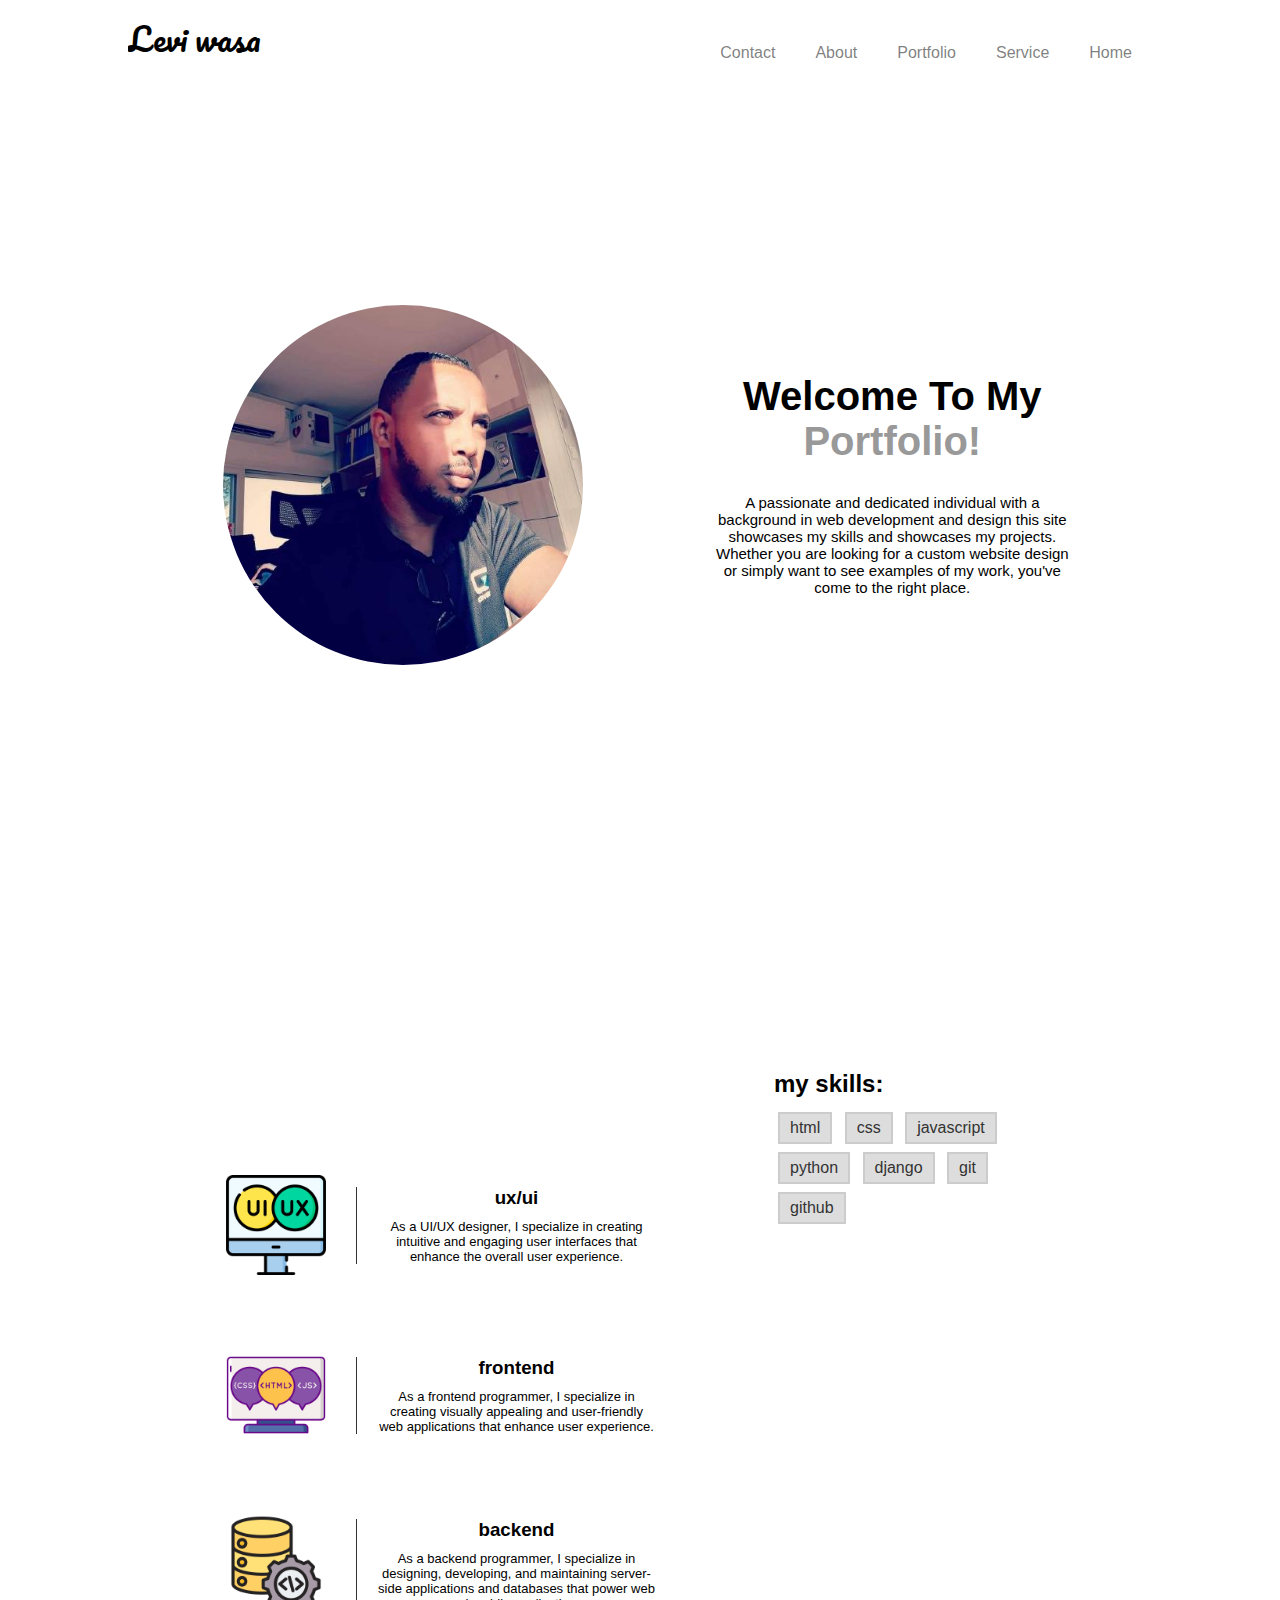
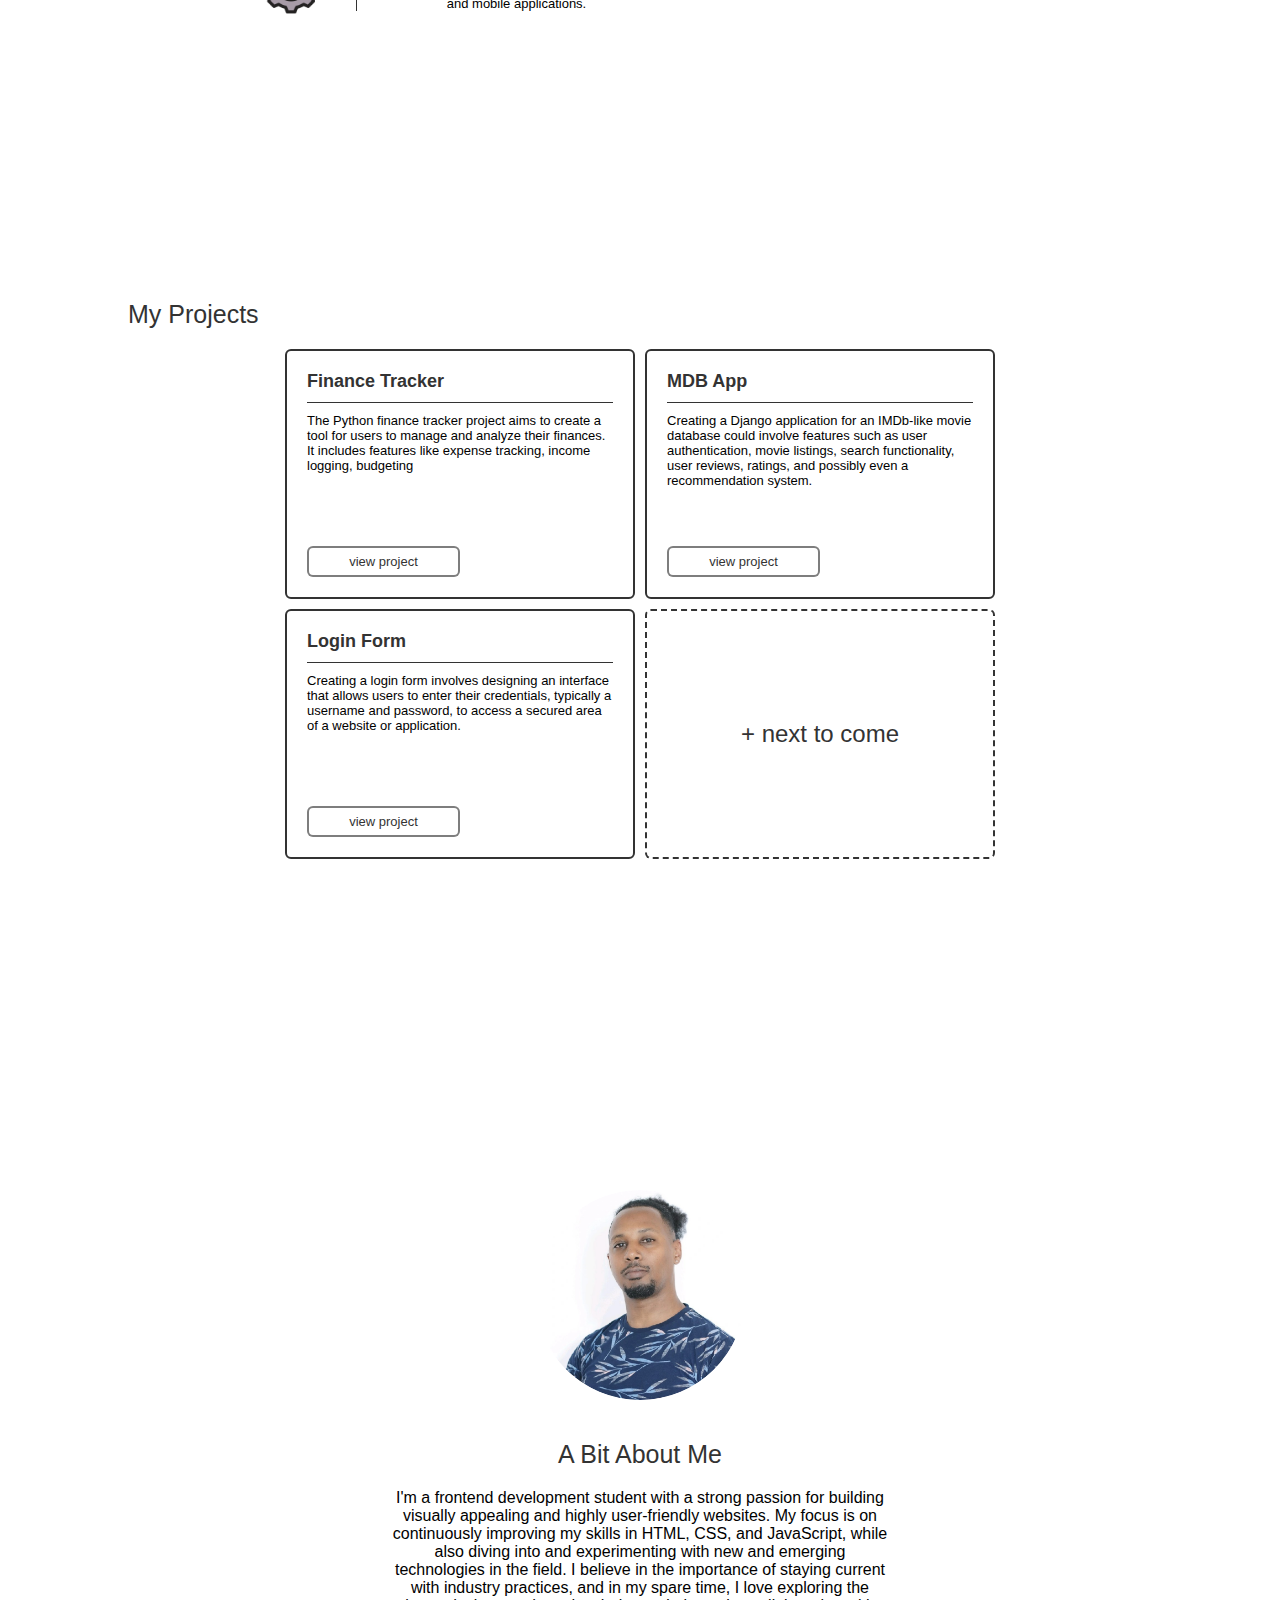
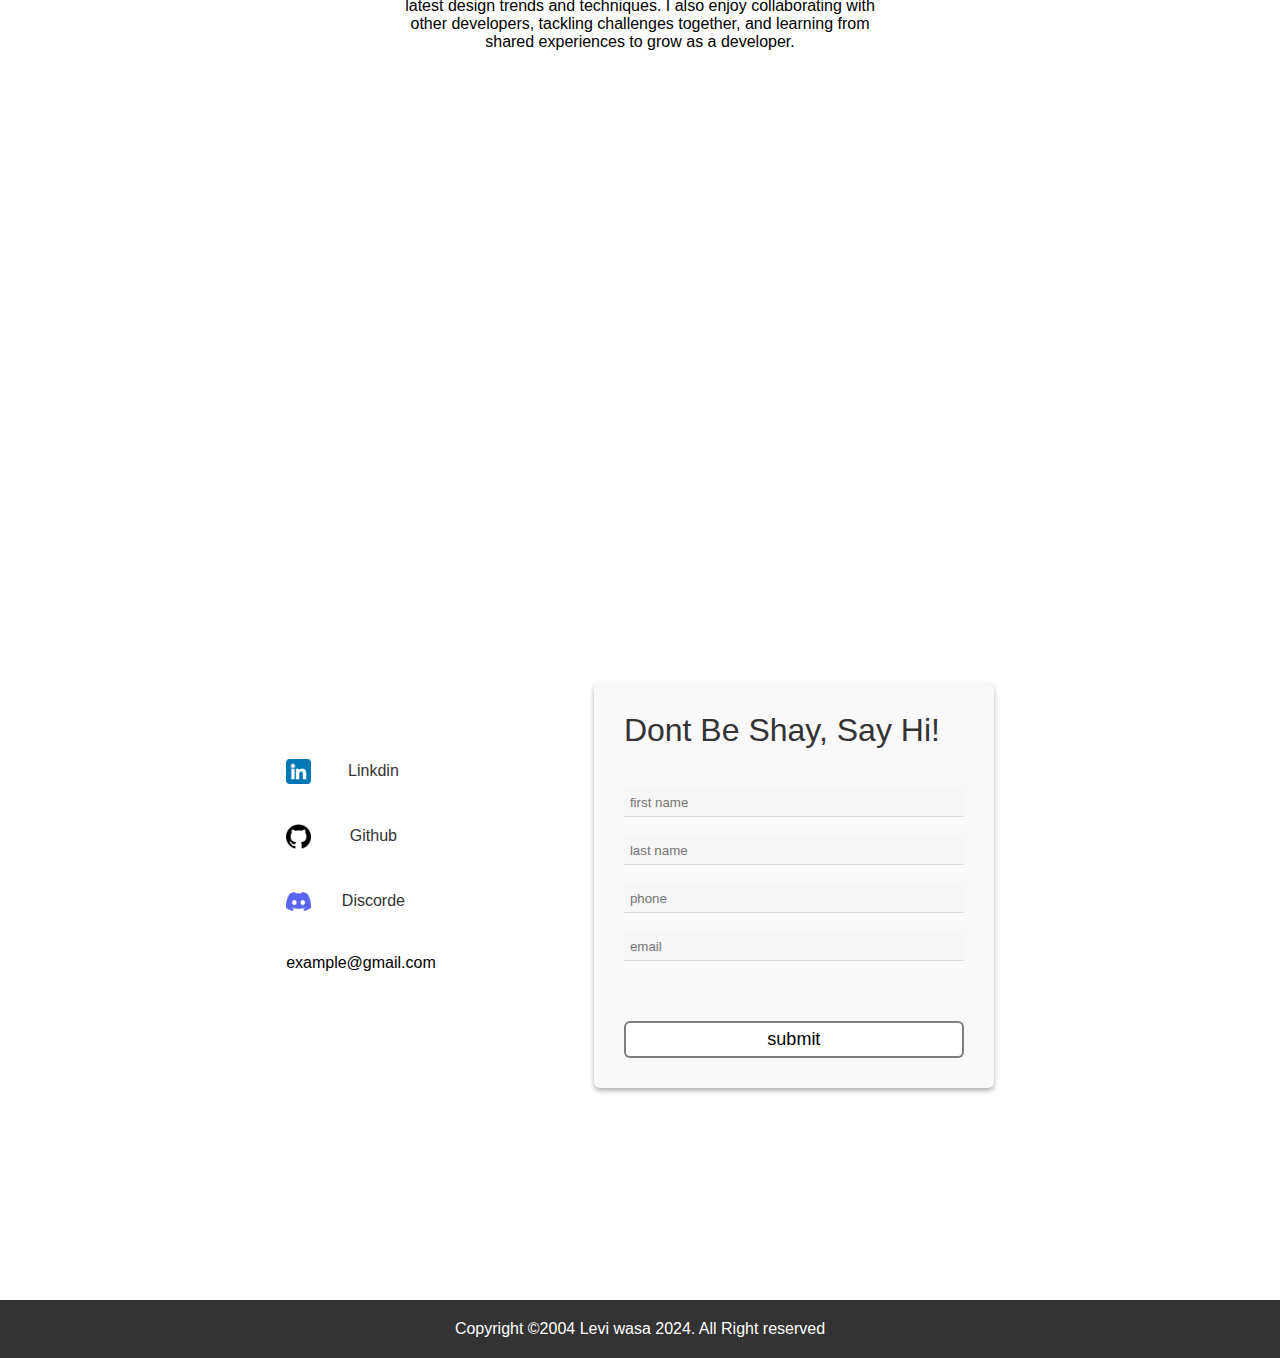
<file: index.html>
<!DOCTYPE html>
<html lang="en">

<head>
    <meta charset="UTF-8">
    <meta http-equiv="X-UA-Compatible" content="IE=edge">
    <meta name="viewport" content="width=device-width, initial-scale=1.0">
    <title>My portfolio | home page</title>
    <link rel="shortcut icon" href="favicon.ico" type="image/x-icon">
    <link rel="stylesheet" href="css/style.css">
    <link rel="stylesheet" href="css/utilities.css">
</head>

<body>

    <header>
        <div class="header">
            <h1 id="logo">Levi wasa</h1>
            <nav>
                <ul>
                    <li><a class="link" href="#main-home">home</a></li>
                    <li><a class="link" href="#main-service">service</a></li>
                    <li><a class="link" href="#main-portfolio">portfolio</a></li>
                    <li><a class="link" href="#main-about">about</a></li>
                    <li><a class="link" href="#main-contact">contact</a></li>
                </ul>
            </nav>
        </div>
    </header>

    <main>

    <!--- HOME SECTION START -->
        <section class="container" id="main-home">
            <div class="image">
                <img src="images/me.jfif" alt="me">
            </div>

            <div class="content">
                <h2>Welcome to my<span>portfolio!</span></h2>
                <p>
                    A passionate and dedicated 
                    individual with a background in web development and design
                    this site showcases my skills and showcases my projects.
                    Whether you are looking for a custom website
                    design or simply want to see examples of my work,
                    you've come to the right place.
                </p>
            </div>
        </section>
    <!--- HOME SECTION END -->

    <!--- SERVICE SECTION START -->
        <section class="container" id="main-service">
            <!-- <h1 class="title">my servicess</h1> -->
            <div class="service-left">
                <div class="card">
                    <div class="icon">
                        <img src="images/ui.png" alt="icon">
                    </div>
                    <div class="card-content">
                        <h3>ux/ui</h3>
                        <p>As a UI/UX designer, I specialize in
                            creating intuitive and engaging user
                            interfaces that enhance the overall
                            user experience.
                        </p>
                    </div>
                </div>

                <div class="card">
                    <div class="icon">
                        <img src="images/html.png" alt="icon">
                    </div>   
                    <div class="card-content">
                        <h3>frontend</h3>
                        <p>
                            As a frontend programmer,
                            I specialize in creating 
                            visually appealing and user-friendly
                            web applications that enhance user experience.
                        </p>
                    </div>
                </div>

                <div class="card">
                    <div class="icon">
                        <img src="images/backend.png" alt="icon">
                    </div>
                    <div class="card-content">
                        <h3>backend</h3>
                        <p>As a backend programmer, I specialize
                            in designing, developing, and maintaining
                            server-side applications and databases
                            that power web and mobile applications.
                        </p>
                    </div>
                </div>
            </div>
            <div class="service-right">
                <h2>my skills:</h2>
                <p class="skill-tag">html</p>
                <p class="skill-tag">css</p>
                <p class="skill-tag">javascript</p>
                <p class="skill-tag">python</p>
                <p class="skill-tag">django</p>
                <p class="skill-tag">git</p>
                <p class="skill-tag">github</p>
            </div>
        </section>
    <!--- SERVICE SECTION END -->

    <!--- PORTFOLIO SECTION START -->
        <section class="container" id="main-portfolio">
            <h1 class="title">my projects</h1>
            <div id="projects-container">
            <article class="project-box">
                <h2>finance tracker</h2>
                <p>
                The Python finance tracker project aims to 
                create a tool for users to manage and analyze
                their finances. It includes features like 
                expense tracking, income logging, budgeting
                </p>
                <a class="btn" href="projects/project1.html">view project</a>
            </article>
            <article class="project-box">
                <h2>MDB app</h2>
                <p>
                Creating a Django application for 
                an IMDb-like movie database could
                involve features such as user authentication,
                movie listings, search functionality,
                user reviews, ratings, and possibly
                even a recommendation system. 
                </p>
                <a class="btn" href="projects/project2.html">view project</a>
            </article>
            <article class="project-box">
                <h2>login form</h2>
                <p>
                Creating a login form involves 
                designing an interface that allows
                users to enter their credentials,
                typically a username and password,
                to access a secured area of a 
                website or application.
                </p>
                <a class="btn" href="projects/project3.html">view project</a>
            </article>
            <article class="project-box-placeholder">
                <h2 class="next"> + next to come</h2>
            </article>
            </div>
        </section>
    <!--- PORTFOLIO SECTION END -->

    <!--- ABOUT SECTION START -->
        <section class="container" id="main-about">
            <div>
                <div class="image">
                    <img src="images/me-about.png" alt="me">
                </div>
            <h1>A bit about me </h1>
                <p>
                    I'm a frontend development student with
                     a strong passion for building visually
                    appealing and highly user-friendly websites.
                    My focus is on continuously improving my 
                    skills in HTML, CSS, and JavaScript, while
                    also diving into and experimenting with 
                    new and emerging technologies in the field.
                    I believe in the importance of staying 
                    current with industry practices, and in 
                    my spare time, I love exploring the 
                    latest design trends and techniques. I also enjoy
                    collaborating with other developers, tackling 
                    challenges together, and learning from shared 
                    experiences to grow as a developer.
                </p>
                <!-- <h2>hobbies:</h2>
                <ul>
                    <li>sport</li>
                    <li>reading</li>
                    <li>movies</li>
                </ul> -->
            </div>
        </section>
    <!--- ABOUT SECTION END -->

    <!--- CONTACT SECTION START -->
        <section class="container" id="main-contact">
            <div>
                <ul class="sm-box">
                    <li>
                        <img src="icons/linkedin.png" alt="linkdin">
                        <a href="https://www.linkedin.com/in/levi-wasa-47179b2b1/">Linkdin</a>
                    </li>
                    <li>
                        <img src="icons/github.png" alt="github">
                        <a href="https://github.com/leviayelin?tab=repositories">Github</a>
                    </li>
                    <li>
                        <img src="icons/discord.png" alt="discorde">
                        <a href="#">Discorde</a>
                    </li>
                    <li><p>example@gmail.com</p></li>
                </ul>
                <form action="contact.html" method="get">
                    <h1 id="form-header">dont be shay, say hi!</h1>
                    <input class="input-box" type="text" placeholder="first name">
                    <input class="input-box" type="text" placeholder="last name">
                    <input class="input-box" type="tel" placeholder="phone">
                    <input class="input-box" type="email" placeholder="email">
                    <button class="btn" type="submit">submit</button>
                </form>
            </div>
        </section>
    <!--- CONTACT SECTION END -->

    </main>

    <footer>
        <div class="placeholder-box">

        </div>
        <p>Copyright &copy;2004 Levi wasa 2024. All Right reserved</p>
    </footer>

</body>
</html>
</file>
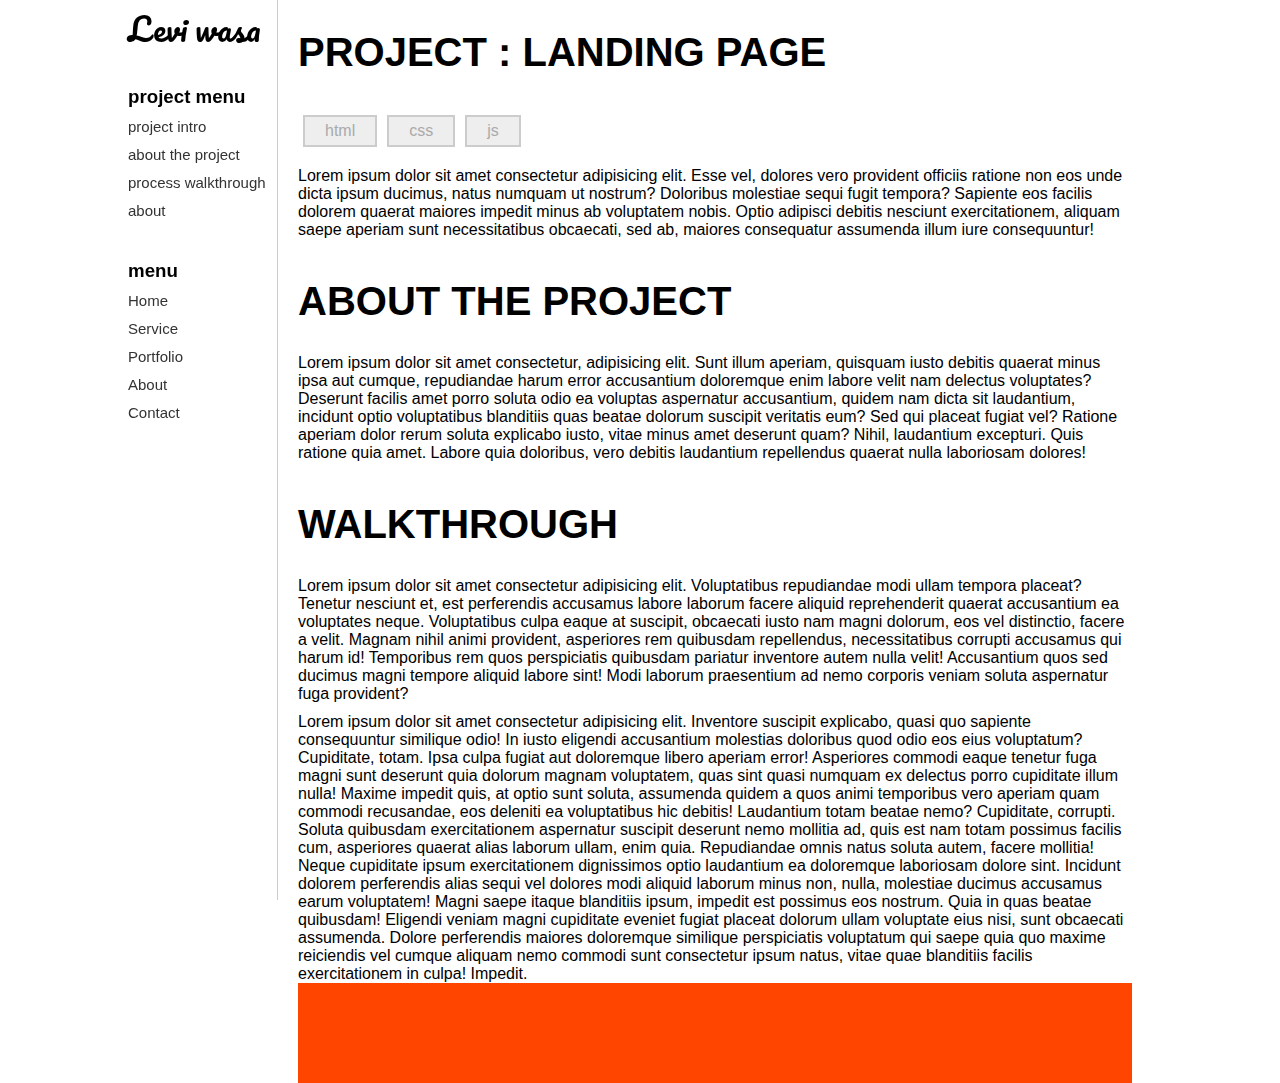
<file: projects/project1.html>
<!DOCTYPE html>
<html lang="en">
<head>
    <meta charset="UTF-8">
    <meta name="viewport" content="width=device-width, initial-scale=1.0">
    <title>Project | Finance tracker</title>
    <link rel="stylesheet" href="../css/style.css">
    <link rel="stylesheet" href="../css/utilities.css">
    <link rel="stylesheet" href="../css/projects.css">
</head>
<body>
    
    <main class="project-container flex-row">
        <div id="project-navbar">
            <h1 id="logo">Levi wasa</h1>
            <ul>
                <li><h3>project menu</h3></li>
                <li><a href="#project-intro">project intro</a></li>
                <li><a href="#project-about">about the project</a></li>
                <li><a href="#project-walkthrough">process walkthrough</a></li>
                <li><a href="#bottom">about</a></li>
            </ul>
            <ul>
                <li><h3>menu</h3></li>
                <li><a class="link" href="../index.html">home</a></li>
                <li><a class="link" href="../index.html#main-service">service</a></li>
                <li><a class="link" href="../index.html#main-portfolio">portfolio</a></li>
                <li><a class="link" href="../index.html#main-about">about</a></li>
                <li><a class="link" href="../index.html#main-contact">contact</a></li>
            </ul>
        </div>
        <div id="project-content">
            <div id="project-intro" class="placeholder-box">
                <h2>project : landing page</h2>
                <ul>
                    <li><span class="code-use">html</span></li>
                    <li><span class="code-use">css</span></li>
                    <li><span class="code-use">js</span></li>
                </ul>
                <p>Lorem ipsum dolor sit amet consectetur adipisicing elit. Esse vel, dolores vero provident officiis ratione non eos unde dicta ipsum ducimus, natus numquam ut nostrum? Doloribus molestiae sequi fugit tempora?
                Sapiente eos facilis dolorem quaerat maiores impedit minus ab voluptatem nobis. Optio adipisci debitis nesciunt exercitationem, aliquam saepe aperiam sunt necessitatibus obcaecati, sed ab, maiores consequatur assumenda illum iure consequuntur!</p>
            </div>
            <div id="project-about" class="placeholder-box">
                <h2>about the project</h2>
                <p>Lorem ipsum dolor sit amet consectetur, adipisicing elit. Sunt illum aperiam, quisquam iusto debitis quaerat minus ipsa aut cumque, repudiandae harum error accusantium doloremque enim labore velit nam delectus voluptates?
                Deserunt facilis amet porro soluta odio ea voluptas aspernatur accusantium, quidem nam dicta sit laudantium, incidunt optio voluptatibus blanditiis quas beatae dolorum suscipit veritatis eum? Sed qui placeat fugiat vel?
                Ratione aperiam dolor rerum soluta explicabo iusto, vitae minus amet deserunt quam? Nihil, laudantium excepturi. Quis ratione quia amet. Labore quia doloribus, vero debitis laudantium repellendus quaerat nulla laboriosam dolores!</p>
            </div>
            <div id="project-walkthrough" class="placeholder-box">
                <h2>walkthrough</h2>
                <p>Lorem ipsum dolor sit amet consectetur adipisicing elit. Voluptatibus repudiandae modi ullam tempora placeat? Tenetur nesciunt et, est perferendis accusamus labore laborum facere aliquid reprehenderit quaerat accusantium ea voluptates neque.
                Voluptatibus culpa eaque at suscipit, obcaecati iusto nam magni dolorum, eos vel distinctio, facere a velit. Magnam nihil animi provident, asperiores rem quibusdam repellendus, necessitatibus corrupti accusamus qui harum id!
                Temporibus rem quos perspiciatis quibusdam pariatur inventore autem nulla velit! Accusantium quos sed ducimus magni tempore aliquid labore sint! Modi laborum praesentium ad nemo corporis veniam soluta aspernatur fuga provident?</p>
            </div>
            <div class="placeholder-box">

            </div>
            <div class="placeholder-box">

            </div>
            <div class="placeholder-box">

            </div>
            Lorem ipsum dolor sit amet consectetur adipisicing elit. Inventore suscipit explicabo, quasi quo sapiente consequuntur similique odio! In iusto eligendi accusantium molestias doloribus quod odio eos eius voluptatum? Cupiditate, totam.
            Ipsa culpa fugiat aut doloremque libero aperiam error! Asperiores commodi eaque tenetur fuga magni sunt deserunt quia dolorum magnam voluptatem, quas sint quasi numquam ex delectus porro cupiditate illum nulla!
            Maxime impedit quis, at optio sunt soluta, assumenda quidem a quos animi temporibus vero aperiam quam commodi recusandae, eos deleniti ea voluptatibus hic debitis! Laudantium totam beatae nemo? Cupiditate, corrupti.
            Soluta quibusdam exercitationem aspernatur suscipit deserunt nemo mollitia ad, quis est nam totam possimus facilis cum, asperiores quaerat alias laborum ullam, enim quia. Repudiandae omnis natus soluta autem, facere mollitia!
            Neque cupiditate ipsum exercitationem dignissimos optio laudantium ea doloremque laboriosam dolore sint. Incidunt dolorem perferendis alias sequi vel dolores modi aliquid laborum minus non, nulla, molestiae ducimus accusamus earum voluptatem!
            Magni saepe itaque blanditiis ipsum, impedit est possimus eos nostrum. Quia in quas beatae quibusdam! Eligendi veniam magni cupiditate eveniet fugiat placeat dolorum ullam voluptate eius nisi, sunt obcaecati assumenda.
            Dolore perferendis maiores doloremque similique perspiciatis voluptatum qui saepe quia quo maxime reiciendis vel cumque aliquam nemo commodi sunt consectetur ipsum natus, vitae quae blanditiis facilis exercitationem in culpa! Impedit.
            <div id="bottom"></div>
        </div>
    </main>

</body>
</html>
</file>
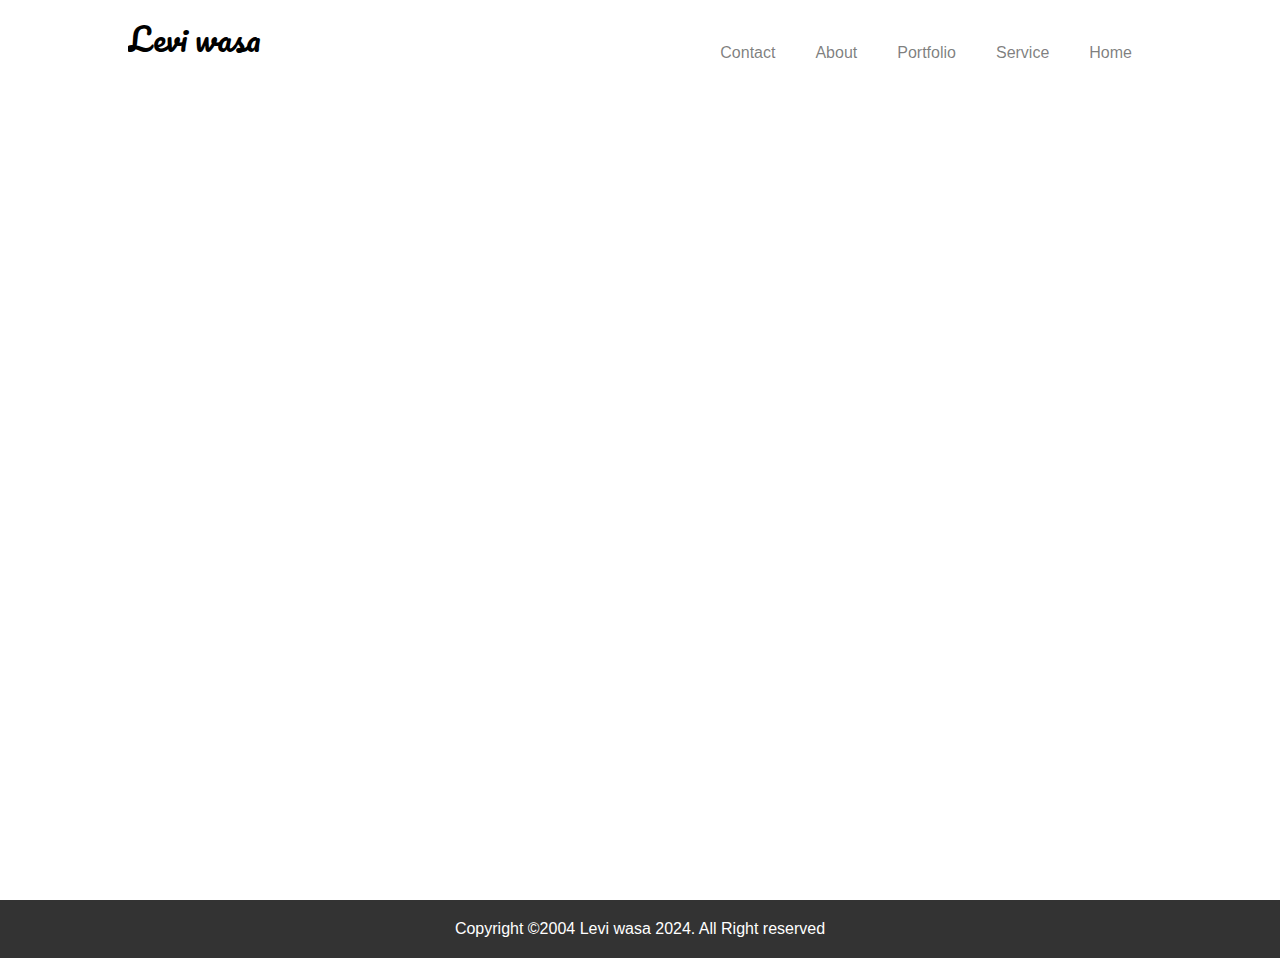
<file: projects/project2.html>
<!DOCTYPE html>
<html lang="en">
<head>
    <meta charset="UTF-8">
    <meta name="viewport" content="width=device-width, initial-scale=1.0">
    <title>Project | mdb_app</title>
    <link rel="stylesheet" href="../css/style.css">
    <link rel="stylesheet" href="../css/utilities.css">
</head>
<body>
    
    <header>
        <div class="header">
            <h1 id="logo">Levi wasa</h1>
            <nav>
                <ul>
                    <li><a class="link" href="../index.html">home</a></li>
                    <li><a class="link" href="../index.html#main-service">service</a></li>
                    <li><a class="link" href="../index.html#main-portfolio">portfolio</a></li>
                    <li><a class="link" href="../index.html#main-about">about</a></li>
                    <li><a class="link" href="../index.html#main-contact">contact</a></li>
                </ul>
            </nav>
        </div>
    </header>
    
    <main class="placeholder-container">

    </main> 
    
    <footer>
        <div class="placeholder-box">

        </div>
        <p>Copyright &copy;2004 Levi wasa 2024. All Right reserved</p>
    </footer>

</body>
</html>
</file>
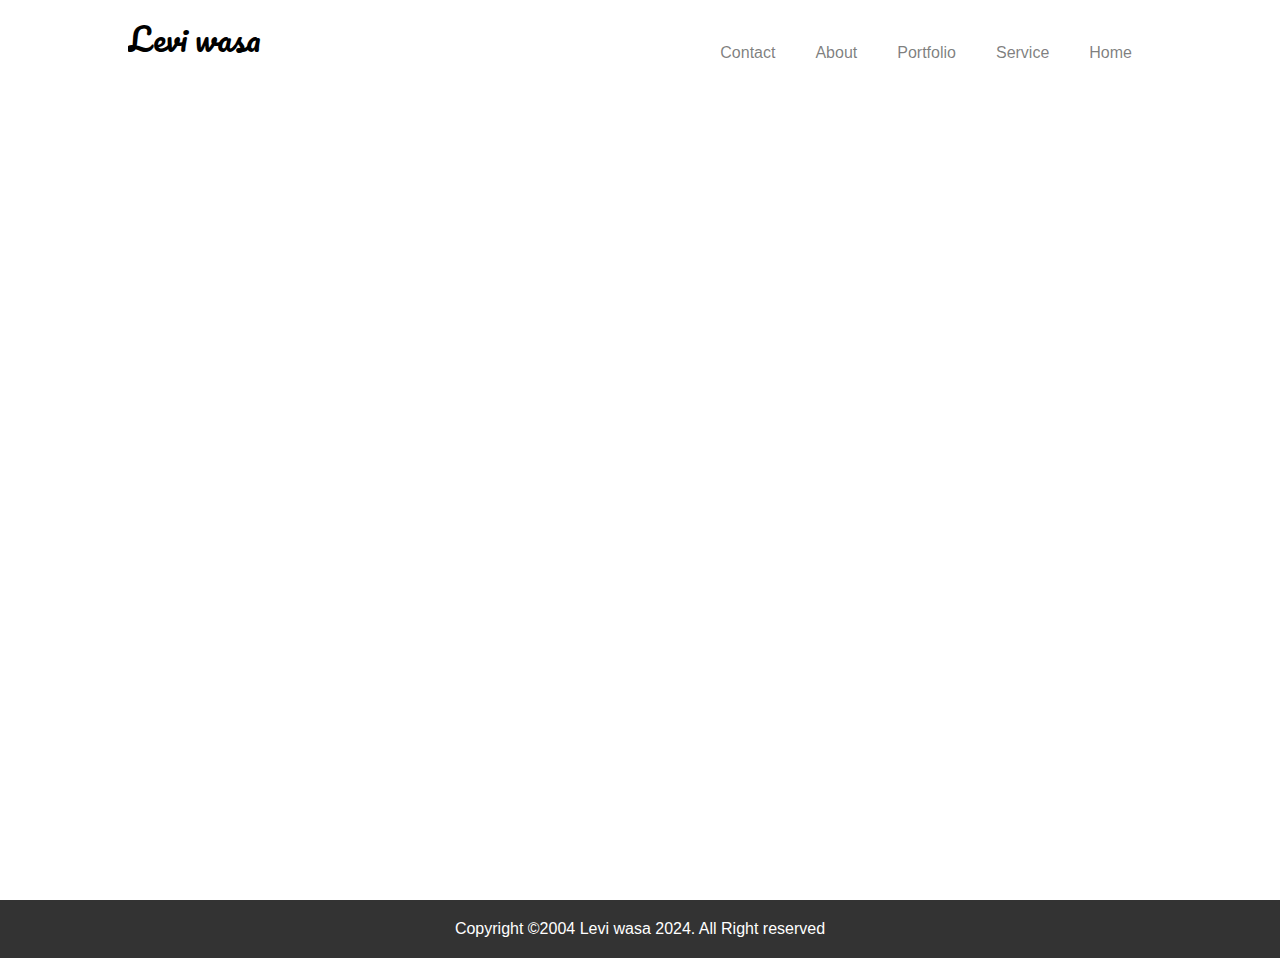
<file: projects/project3.html>
<!DOCTYPE html>
<html lang="en">
<head>
    <meta charset="UTF-8">
    <meta name="viewport" content="width=device-width, initial-scale=1.0">
    <title>Project | Login Form</title>
    <link rel="stylesheet" href="../css/style.css">
    <link rel="stylesheet" href="../css/utilities.css">
</head>
<body>
    
    <header>
        <div class="header">
            <h1 id="logo">Levi wasa</h1>
            <nav>
                <ul>
                    <li><a class="link" href="../index.html">home</a></li>
                    <li><a class="link" href="../index.html#main-service">service</a></li>
                    <li><a class="link" href="../index.html#main-portfolio">portfolio</a></li>
                    <li><a class="link" href="../index.html#main-about">about</a></li>
                    <li><a class="link" href="../index.html#main-contact">contact</a></li>
                </ul>
            </nav>
        </div>
    </header>

    <main class="placeholder-container">

    </main>

    
    <footer>
        <div class="placeholder-box">

        </div>
        <p>Copyright &copy;2004 Levi wasa 2024. All Right reserved</p>
    </footer>
    
</body>
</html>
</file>
<file: css/style.css>
@import url('https://fonts.googleapis.com/css2?family=Pacifico&display=swap');

*{
    margin:0;
    padding:0;
    box-sizing:border-box;
    font-family:poppins, arial, sans-serif;
}

html{
    scroll-behavior:smooth;
    height:100%;
}

body{
    min-height:100vh;
    width:100%;
    display:flex;
    flex-direction:column;
    position:relative;
}

/* HEADER */

header{
    position:fixed;
    width:100%;
    background:#fff;
}

.header{
    width:80%;
    height:70px;
    overflow:hidden;
    margin:0 auto;
    padding:10px 0 15px 0;
    display:flex;
    flex-direction:row;
    justify-content:space-between;
    align-items:end;
    flex-wrap:wrap;

}

#box{
    height:100vh;
    width:100%;
}

#logo{
    float:left;
    font-family: "Pacifico", cursive;
    font-weight: 400;
    font-style: normal;
}

nav{
    float:left;
}

nav > ul >li{
    padding:0 20px;
    float:right;
}

.link{
    color:#333333a1;
    font-weight:500;
    text-transform:capitalize;
}

.link:hover{
    color:#333;
}

/* .active{
    color:#333;
    font-weight:600;
} */

/* MAIN - home*/
#main-home{
     height:100vh;
    padding-top:70px;
    display:flex;
    flex-direction:row;
    justify-content:space-evenly;
    align-items:center;
}

.image,
.content{
    width:400px;
    width:400px;
}

.image{
    padding:20px;
}

.content{
    text-align:center;
    padding-left:30px;
}

.content > h2{
    margin-bottom:30px;
    font-size:40px;
    font-weight:900;
    text-transform:capitalize;
}

.content > h2 > span{
    display:block;
    color:#999;
}

.content > p{
    font-size:15px;
}

.image > img{
    border-radius:100%;
}

/* MAIN - about*/
 #main-about{
    height:100vh;
    padding-top:70px;
    display:flex;
    justify-content:center;
    margin:auto;
 }

 #main-about > div{
    width:500px;
    text-align:center;
 }

 #main-about > div > .image{
    width:250px;
    margin:0 auto;
 }

 #main-about > div > h1{
    margin:20px 0;
    color:#333;
    font-size:25px;
    font-weight:400;
    text-transform:capitalize;
 }

/* MAIN - service*/
#main-service{
    height:100vh;
    padding-top:70px;
    display:flex;
    flex-direction:row;
    justify-content: space-evenly;
    align-items:center;
}

/* MAIN - service/left*/
.service-left {
    align-self:center;
}

#main-service > h2{
    text-align:center;
}

.card{
    height:150px;
    margin-top:20px;
    display:flex;
    flex-direction:row;
    justify-content:center;
    align-items:center;
}

.icon{
    height:100px;
    width:100px;
    margin-right:30px;
}

.card-content{
    width:300px;
    padding-left:20px;
    border-left:1px solid #333;
    text-align:center;
}

.card-content > h3{
    margin-bottom:10px;
}

.card-content > p{
    font-size:13px;
}

/* MAIN - service/right*/
.service-right{
    width:300px;
    padding:100px 20px 20px 20px;
    align-self:flex-start;
}

.service-right > h2{
    margin-bottom:10px;
}

.skill-tag{
    display:inline-block;
    margin:4px;
    padding:5px 10px;
    border:2px solid #ccc;
    background:#ddd;
    color:#333;
}

/*MAIN - contact*/
#main-contact{
    height:100vh;
    margin:auto;
    padding-top:70px;
    display:flex;
    flex-direction:column;
    justify-content:center;
    align-items:center;
}

#form-header{
    margin-bottom:40px;
    color:#333;
    font-weight:20px;
    font-weight:400;
    text-transform:capitalize;
}

#main-contact > div{
    width:100%;
    display:flex;
    flex-direction:row;
    justify-content:space-evenly;
    align-items:center;
}

.sm-box{
    margin:auto 0;
}

.sm-box > li{
    margin-bottom:40px;
    display:flex;
    align-items: center;;
}

.sm-box > li > img{
    width:25px;
    height:25px;
    display:inline-block;
}

.sm-box > li > a{
    width:100%;
    text-align:center;
    color:#333;
}

form{
    width:400px;
    padding:30px;
    background:rgba(225,225,225, 0.2);
    border-radius:6px;
    box-shadow:0 3px 5px rgba(0,0,0,0.3);
}

.input-box{
    display:inline-block;
    width:100%;
    margin-bottom:20px;
    padding:6px;
    background:rgba(225,225,225, 0.1);;
    font-family:18px;
    outline:none;
    border:none;
    border-bottom:1px solid #ddd;
}

.btn{
    width:100%;
    margin-top:40px;
    padding:6px;
    font-size:18px;
    background:#fff;
    border:2px solid #333333a1;
    border-radius:6px;
}

.btn:hover{
    background:#333333;
    color:#fff;
}

/*MAIN - portfolio*/
#main-portfolio{
    height:100vh;
    padding-top:70px;
    display:flex;
    flex-direction:column;
}

.title{
    margin:30px 0 20px 0;
    color:#333;
    font-size:25px;
    font-weight:400;
    text-transform:capitalize;
}

#projects-container{
    margin:auto 0 ;
    display:grid;
    grid-template-columns:repeat(auto-fill, 350px);
    grid-template-rows:repeat(3,250px);
    justify-content: center;
    gap:10px;
}

.project-box-placeholder{
    width:100%;
    padding:20px 20px 20px 20px;
    display:flex;
    flex-direction:column;
    justify-content: space-between;
    border: 2px dashed #333;
    border-radius:6px;
}

.next{
    margin:auto;
    color:#333;
    font-weight:400;
}
.project-box{
    width:100%;
    padding:20px 20px 20px 20px;
    display:flex;
    flex-direction:column;
    justify-content: space-between;
    border: 2px solid #333;
    border-radius:6px;
}

.project-box > h2{
    margin-bottom:10px;
    padding-bottom:10px;
    text-transform:capitalize;
    color:#333;
    border-bottom:1px solid #333;
    font-size:18px;
}

.project-box > p{
    font-size:13px;
    flex:2;
}

.project-box > .btn{
    width:50%;
    margin-top:20px;
    font-size:13px;
    color:#333;
    text-align:center;
}


.project-box > .btn:hover{
    color:#fff;
}


/*FOTTER*/
footer{
    margin-top:auto;
    width:100%;
    padding:20px 0;
    background:#333;
    text-align:center;
}

footer > p{
    color:#fff;
}
</file>
<file: css/utilities.css>
/* containers */
.container{
    width:80%;
    overflow:hidden;
    margin:0 auto;
}

.placeholder-container{
    height:100vh;
}

/*boxes*/
.placeholder-box{
    width:100%;
    /* height:180px; */
}

#simple-box{
    height:900px;
    background: crimson;;
}

/* align & centering elements */
.flex-row{
    display:flex;
    flex-direction:row;
}

/* link -elements */
a{
    text-decoration:none;
    cursor:pointer;
}

/* list elements */
ul{
    display:inline-block;
    list-style:none;
}

/* image elements */
img{
    width:100%;
    height:100%;
    display:block;
}
</file>
<file: css/projects.css>
/* PROJECTS PAGE  */
.project-container{
    height:100%;
    width:80%;
    margin: 0 auto;
}

#bottom{
    height:100px;
    width:100%;
    background:orangered;
}

#project-navbar{
    height:100vh;
    width:150px;
    border-right:1.5px solid #ccc;
    position:fixed;
}

#project-navbar > ul{
    width:100%;
    margin-top:30px;
}

#project-navbar > ul > li{
    margin-bottom:10px;
}

#project-navbar > ul > li > a{
    color:#333;
    font-size:15px;
}

#project-content{
    height:900px;
    margin-left:auto;
    padding: 0 20px;
    width:calc(100% - 150px);
}

#project-content > .placeholder-box{
    margin-bottom:10px;
    background:#fff;
}

#project-content > .placeholder-box > ul{
    display: flex;
    flex-direction:row;
}

#project-content > .placeholder-box > h2{
    padding:30px 0;
    font-size:2.5em;
    text-transform:uppercase;
}

.code-use{
    display:inline-block;
    margin:10px 5px 20px 5px;
    padding:5px 20px;
    background:#eee;
    color:#aaa;
    border:2px solid #ccc;
}
</file>
